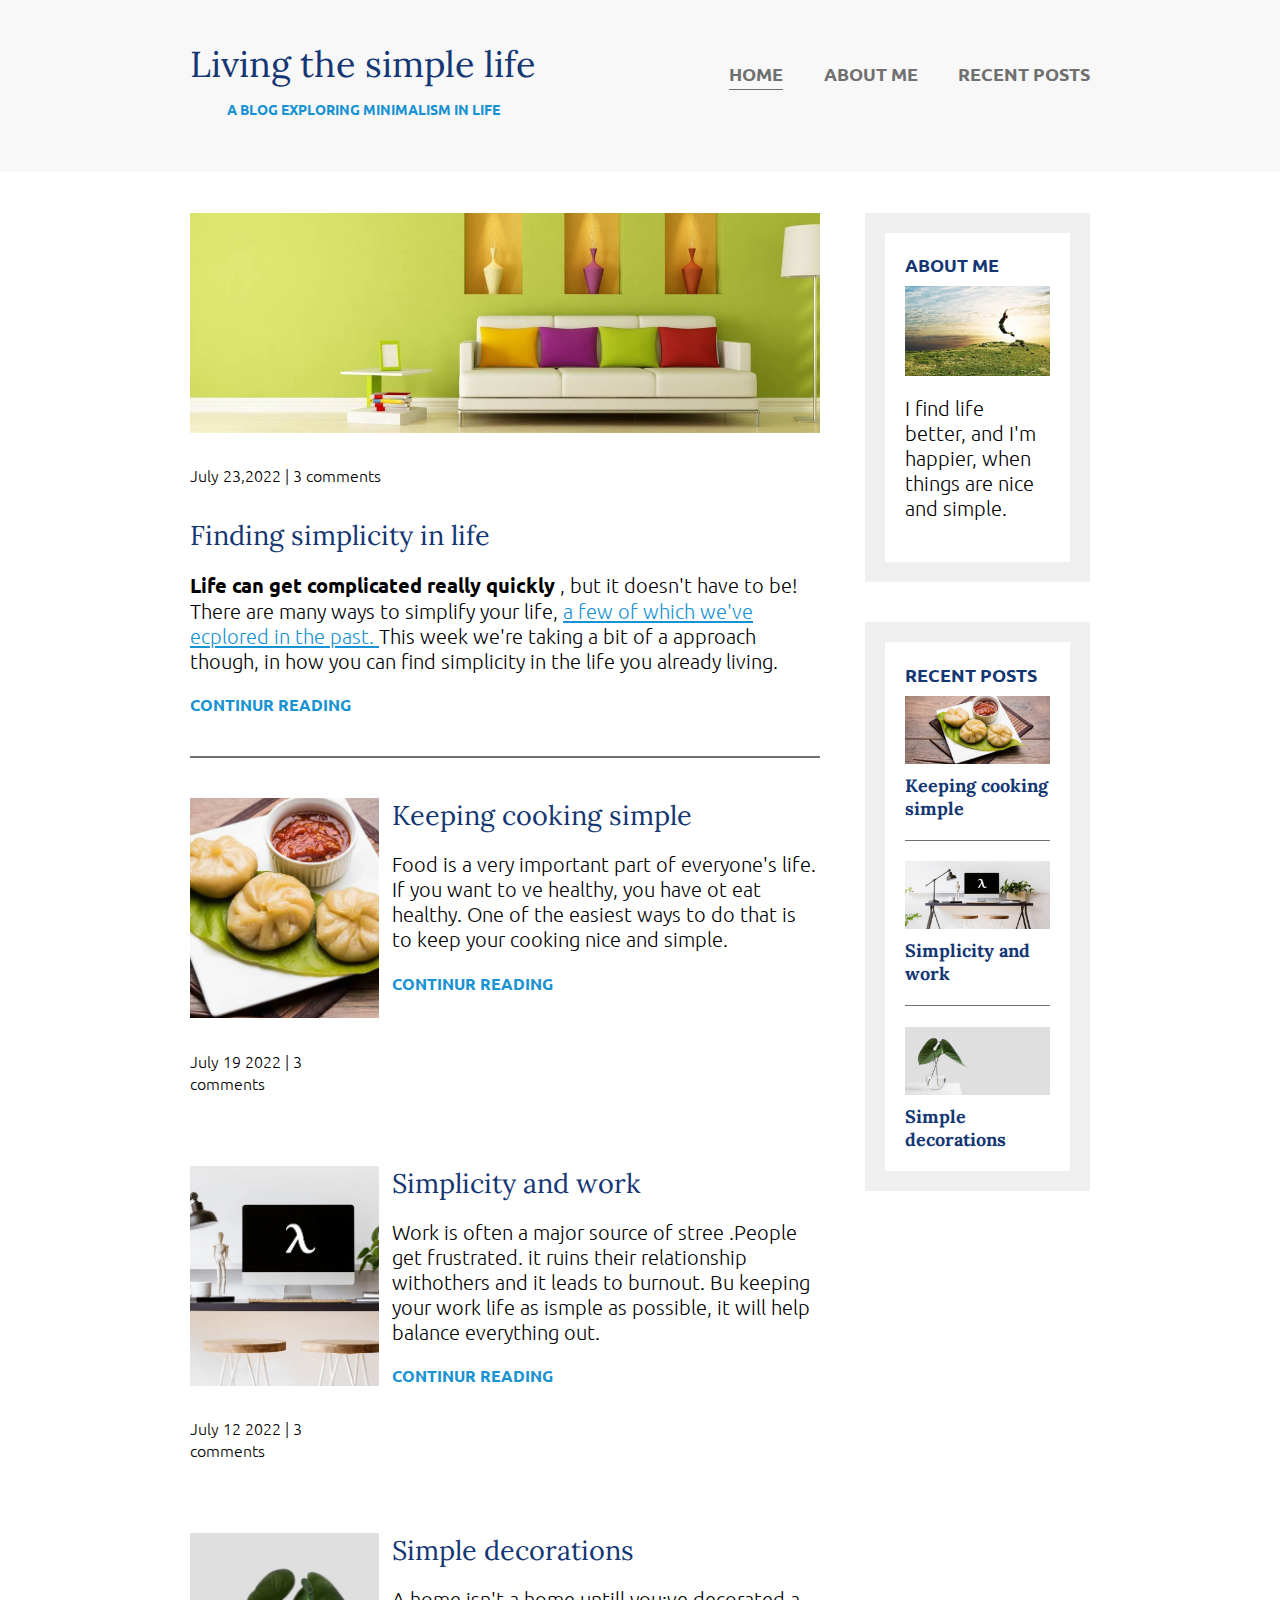
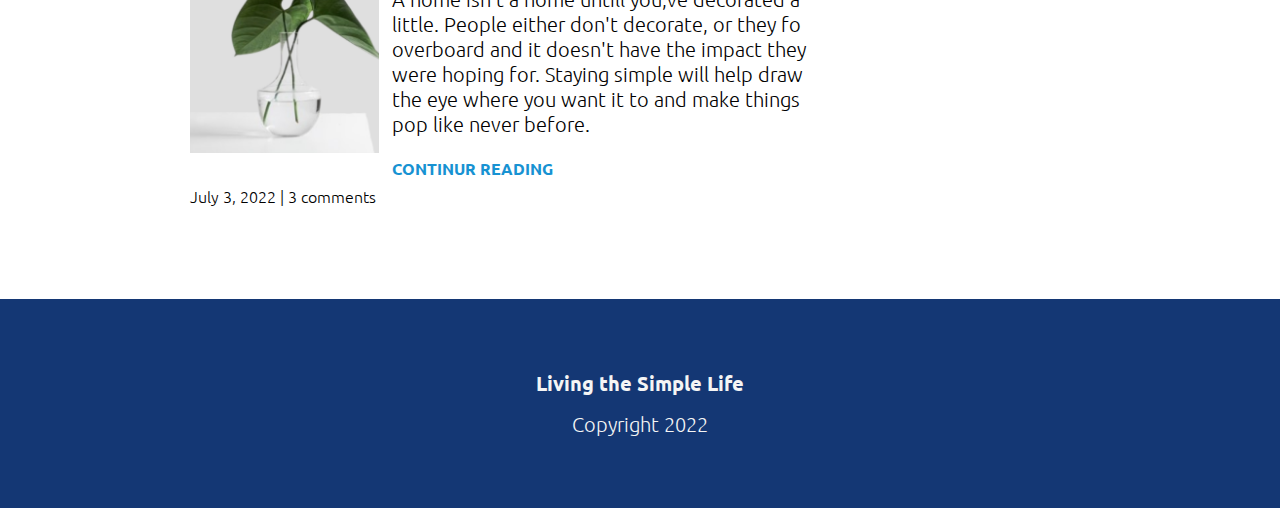
<file: index.html>
<!DOCTYPE html>
<html lang="en">
<head>
    <meta charset="UTF-8">
    <meta http-equiv="X-UA-Compatible" content="IE=edge">
    <link rel="preconnect" href="https://fonts.googleapis.com">
    <link rel="preconnect" href="https://fonts.gstatic.com" crossorigin>
    <link href="https://fonts.googleapis.com/css2?family=Lora&family=Ubuntu:wght@300;400&display=swap" rel="stylesheet">
    <meta name="viewport" content="width=device-width, initial-scale=1.0">
    <link rel="stylesheet" href="css/style.css">
    <title>Document</title>
</head>
<body>
    <header>
        <div class="container container-flex">
                <div class="site-title">
                <h1>Living the simple life</h1>
                <p class="subtitle">A BLOG EXPLORING MINIMALISM IN LIFE</p>
            </div>

            <nav>
                <ul>
                    <li><a href="index.html" class="current-page">HOME</a></li>
                    <li><a href="about-me.html">ABOUT ME</a></li>
                    <li><a href="recent-post.html">RECENT POSTS</a></li>
                </ul>
                
            </nav>
        </div>
    </header>

        <div class="container container-flex">
            <main>

                <article class="article-featured">
                    <h2 class="article-title">Finding simplicity in life</h2>
                    <img src="image/wall.jpg" alt="" class="article-img">
                    <p class="article-info">July 23,2022 | 3 comments</p>
                    <p class="article-body"> <strong>Life can get complicated really quickly</strong> , but it doesn't 
                        have to be! There are many ways to simplify your life, <a href="#" class="article-link">a few of which we've 
                        ecplored in the past. </a> This week we're taking a bit of a approach though, in how
                        you can find simplicity in the life you already living.
                    </p>
                    <a href="#" class="article-read-more">CONTINUR READING</a>
                </article>

                <hr>

                <article class="article-recent">

                    <div class="article-recent-main">
                        <h2 class="article-title">Keeping cooking simple</h2>
                        <p class="article-body">Food is a very important part of everyone's life.
                            If you want to ve healthy, you have ot eat healthy. One of the easiest ways 
                            to do that is to keep your cooking nice and simple.
                        </p>
                        <a href="" class="article-read-more">CONTINUR READING</a>
                    </div>

                    <div class="article-recent-secondary">
                        <img src="image/food.jpg" alt="" class="article-img">
                        <p class="article-info">July 19 2022 | 3 comments</p>
                    </div>

                </article>


                <article class="article-recent">
                    <div class="article-recent-main">
                        <h2 class="article-title">Simplicity and work</h2>
                        <p class="article-body">Work is often a major source of stree .People get
                            frustrated. it ruins their relationship withothers and it leads to 
                            burnout. Bu keeping your work life as ismple as possible, it will help 
                            balance everything out.
                        </p>
                        <a href="#" class="article-read-more">CONTINUR READING</a>
                    </div>
                    <div class="article-recent-secondary">
                        <img src="image/desk.png" alt="" class="article-img">
                        <p class="article-info">July 12 2022 | 3 comments</p>
                    </div>
                </article>

                <article class="article-recent">
                    <div class="article-recent-main">
                        <h2 class="article-title">Simple decorations</h2>
                        <p class="article-body">A home isn't a home untill you;ve decorated a
                            little. People either don't decorate, or they fo overboard and it doesn't
                            have the impact they were hoping for. Staying simple will help draw the eye 
                            where you want it to and make things pop like never before.
                        </p>
                        <a href="#" class="article-read-more">CONTINUR READING</a>
                    </div>
                    <div class="article-recent-secondary">
                        <img src="image/tree.png" alt="" class="article-img article-img-last">
                        <p class="article-info">July 3, 2022 | 3 comments</p>
                    </div>
                </article>
            </main>

            <aside class="sidebar">

                <div class="sidebar-widget">
                    <h2 class="widget-title">ABOUT ME</h2>
                    <img src="image/man.jpg" alt="" class="widget-image">
                    <p class="widget-body">I find life better, and I'm happier, when things are 
                        nice and simple.</p>
                </div>

                <div class="sidebar-widget">
                    <h2 class="widget-title">RECENT POSTS</h2>
                    <div class="widget-recent-post">
                        <h3 class="widget-recent-post-title">Keeping cooking simple</h3>
                        <img src="image/food.jpg" alt="" class="widget-image">
                    </div>

                    <hr class="widget-hr">

                    <div class="widget-recent-post">
                        <h3 class="widget-recent-post-title">Simplicity and work</h3>
                        <img src="image/desk.png" alt="" class="widget-image">
                    </div>

                    <hr class="widget-hr">

                    <div class="widget-recent-post">
                        <h3 class="widget-recent-post-title">Simple decorations</h3>
                        <img src="image/tree.png" alt="" class="widget-image">
                    </div>
                    
                </div>

            </aside>

        </div>

        <footer>
            <p> <strong>Living the Simple Life</strong> </p>
            <p>Copyright 2022</p>
        </footer>
</body>
</html>
</file>
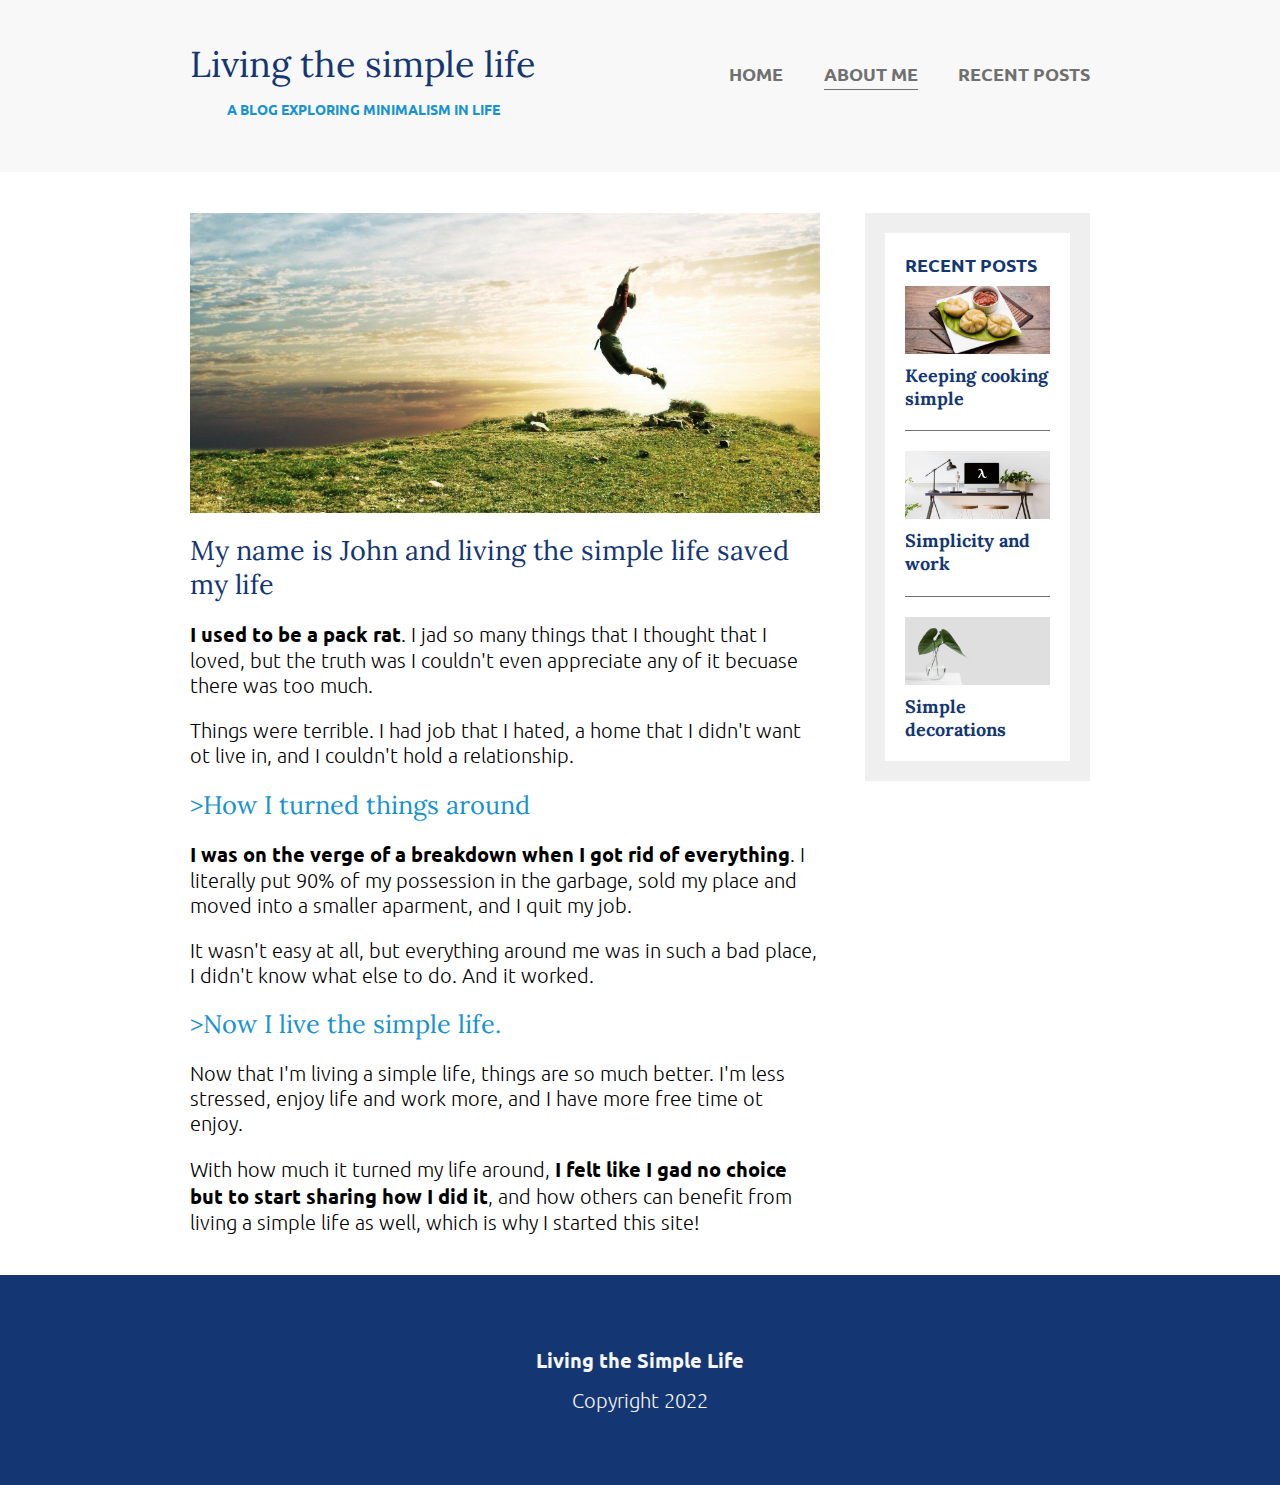
<file: about-me.html>
<!DOCTYPE html>
<html lang="en">
<head>
    <meta charset="UTF-8">
    <meta http-equiv="X-UA-Compatible" content="IE=edge">
    <link rel="preconnect" href="https://fonts.googleapis.com">
    <link rel="preconnect" href="https://fonts.gstatic.com" crossorigin>
    <link href="https://fonts.googleapis.com/css2?family=Lora&family=Ubuntu:wght@300;400&display=swap" rel="stylesheet">
    <meta name="viewport" content="width=device-width, initial-scale=1.0">
    <link rel="stylesheet" href="css/style.css">
    <title>Document</title>
</head>
<body>
    <header>
        <div class="container container-flex">
                <div class="site-title">
                <h1>Living the simple life</h1>
                <p class="subtitle">A BLOG EXPLORING MINIMALISM IN LIFE</p>
            </div>

            <nav>
                <ul>
                    <li><a href="index.html" >HOME</a></li>
                    <li><a href="about-me.html" class="current-page">ABOUT ME</a></li>
                    <li><a href="recent-post.html">RECENT POSTS</a></li>
                </ul>
                
            </nav>
        </div>
    </header>

        <div class="container container-flex">
            <main>
                <img src="image/man.jpg" alt="" class="image-full">
                <h2 class="article-title">My name is John and living the simple life saved my life</h2>

                <p><strong>I used to be a pack rat</strong>. I jad so many things that I thought
                    that I loved, but the truth was  I couldn't even appreciate any of it becuase there 
                    was too much.</p>
                <p>Things were terrible. I had job that I hated, a home that I didn't want ot
                    live in, and I couldn't hold a relationship. </p>

                <h3 class="about-secondary-title"> >How I turned things around</h3>
                <p><strong>I was on the verge of a breakdown when I got rid of everything</strong>. 
                    I literally put 90% of my possession in the garbage, sold my place and moved into 
                    a smaller aparment, and I quit my job.</p>
                <p>It wasn't easy at all, but everything around me was in such a bad place, I 
                    didn't know what else to do. And it worked.</p>

                <h3 class="about-secondary-title"> >Now I live the simple life.</h3>    
                <p>Now that I'm living a simple life, things are so much better. I'm less stressed,
                    enjoy life and work more, and I have more free time ot enjoy.
                </p>
                <p>With how much it turned my life around, <strong>I felt like I gad no choice but 
                    to start sharing how I did it</strong>, and how others can benefit from living a 
                    simple life as well, which is why I started this site!</p>

            </main>

            <aside class="sidebar">

                <div class="sidebar-widget">
                    <h2 class="widget-title">RECENT POSTS</h2>
                    <div class="widget-recent-post">
                        <h3 class="widget-recent-post-title">Keeping cooking simple</h3>
                        <img src="image/food.jpg" alt="" class="widget-image">
                    </div>

                    <hr class="widget-hr">

                    <div class="widget-recent-post">
                        <h3 class="widget-recent-post-title">Simplicity and work</h3>
                        <img src="image/desk.png" alt="" class="widget-image">
                    </div>

                    <hr class="widget-hr">

                    <div class="widget-recent-post">
                        <h3 class="widget-recent-post-title">Simple decorations</h3>
                        <img src="image/tree.png" alt="" class="widget-image">
                    </div>
                    
                </div>

            </aside>

        </div>

        <footer>
            <p> <strong>Living the Simple Life</strong> </p>
            <p>Copyright 2022</p>
        </footer>
</body>
</html>
</file>
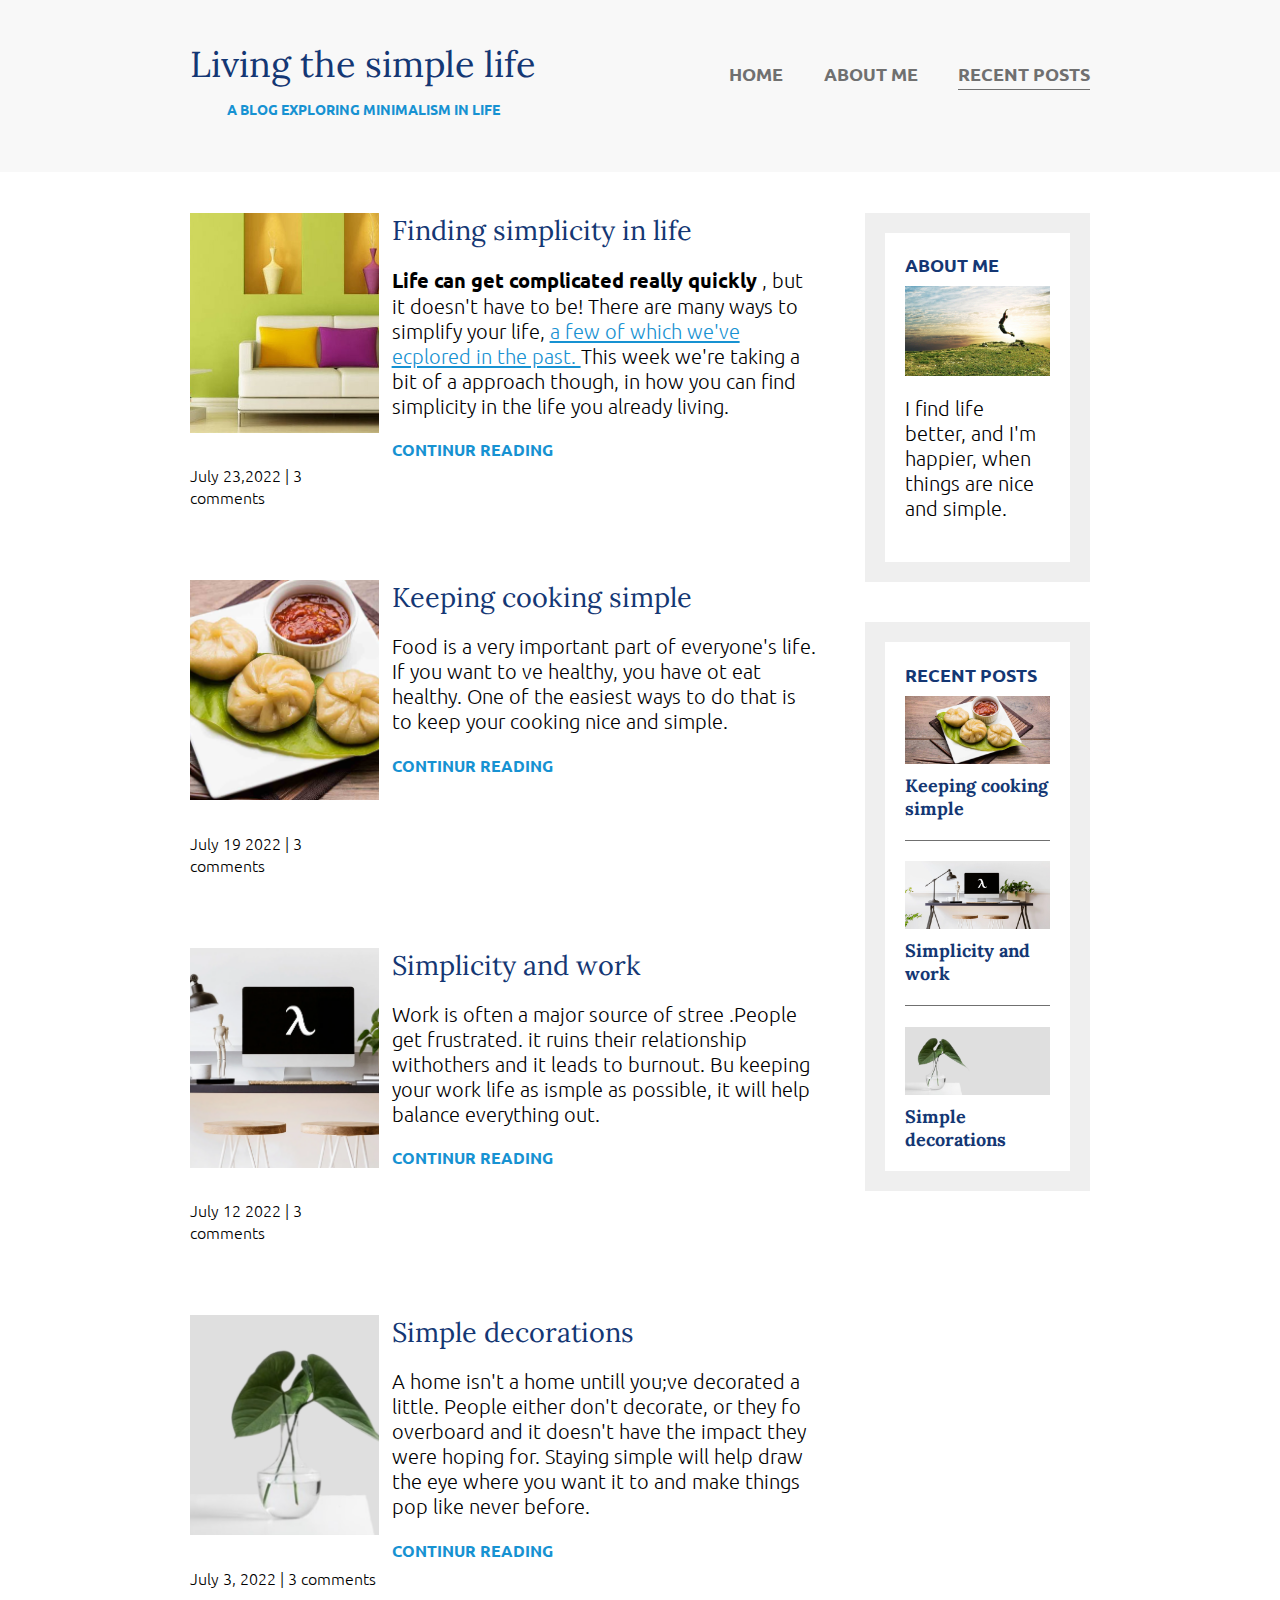
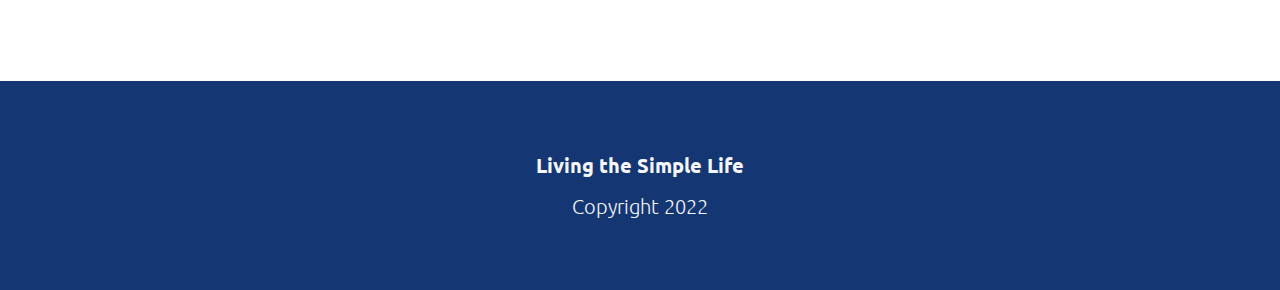
<file: recent-post.html>
<!DOCTYPE html>
<html lang="en">
<head>
    <meta charset="UTF-8">
    <meta http-equiv="X-UA-Compatible" content="IE=edge">
    <link rel="preconnect" href="https://fonts.googleapis.com">
    <link rel="preconnect" href="https://fonts.gstatic.com" crossorigin>
    <link href="https://fonts.googleapis.com/css2?family=Lora&family=Ubuntu:wght@300;400&display=swap" rel="stylesheet">
    <meta name="viewport" content="width=device-width, initial-scale=1.0">
    <link rel="stylesheet" href="css/style.css">
    <title>Document</title>
</head>
<body>
    <header>
        <div class="container container-flex">
                <div class="site-title">
                <h1>Living the simple life</h1>
                <p class="subtitle">A BLOG EXPLORING MINIMALISM IN LIFE</p>
            </div>

            <nav>
                <ul>
                    <li><a href="index.html">HOME</a></li>
                    <li><a href="about-me.html">ABOUT ME</a></li>
                    <li><a href="recent-post.html"  class="current-page">RECENT POSTS</a></li>
                </ul>
                
            </nav>
        </div>
    </header>

        <div class="container container-flex">
            <main>
                <article class="article-recent">

                    <div class="article-recent-main">
                        <h2 class="article-title">Finding simplicity in life</h2>
                        <p class="article-body"> <strong>Life can get complicated really quickly</strong> , but it doesn't 
                            have to be! There are many ways to simplify your life, <a href="#" class="article-link">a few of which we've 
                            ecplored in the past. </a> This week we're taking a bit of a approach though, in how
                            you can find simplicity in the life you already living.
                        </p>
                        <a href="" class="article-read-more">CONTINUR READING</a>
                    </div>

                    <div class="article-recent-secondary">
                        <img src="image/wall.jpg" alt="" class="article-img">
                        <p class="article-info">July 23,2022 | 3 comments</p>
                    </div>

                </article>




                <article class="article-recent">

                    <div class="article-recent-main">
                        <h2 class="article-title">Keeping cooking simple</h2>
                        <p class="article-body">Food is a very important part of everyone's life.
                            If you want to ve healthy, you have ot eat healthy. One of the easiest ways 
                            to do that is to keep your cooking nice and simple.
                        </p>
                        <a href="" class="article-read-more">CONTINUR READING</a>
                    </div>

                    <div class="article-recent-secondary">
                        <img src="image/food.jpg" alt="" class="article-img">
                        <p class="article-info">July 19 2022 | 3 comments</p>
                    </div>

                </article>


                <article class="article-recent">
                    <div class="article-recent-main">
                        <h2 class="article-title">Simplicity and work</h2>
                        <p class="article-body">Work is often a major source of stree .People get
                            frustrated. it ruins their relationship withothers and it leads to 
                            burnout. Bu keeping your work life as ismple as possible, it will help 
                            balance everything out.
                        </p>
                        <a href="#" class="article-read-more">CONTINUR READING</a>
                    </div>
                    <div class="article-recent-secondary">
                        <img src="image/desk.png" alt="" class="article-img">
                        <p class="article-info">July 12 2022 | 3 comments</p>
                    </div>
                </article>

                <article class="article-recent">
                    <div class="article-recent-main">
                        <h2 class="article-title">Simple decorations</h2>
                        <p class="article-body">A home isn't a home untill you;ve decorated a
                            little. People either don't decorate, or they fo overboard and it doesn't
                            have the impact they were hoping for. Staying simple will help draw the eye 
                            where you want it to and make things pop like never before.
                        </p>
                        <a href="#" class="article-read-more">CONTINUR READING</a>
                    </div>
                    <div class="article-recent-secondary">
                        <img src="image/tree.png" alt="" class="article-img article-img-last">
                        <p class="article-info">July 3, 2022 | 3 comments</p>
                    </div>
                </article>
            </main>

            <aside class="sidebar">

                <div class="sidebar-widget">
                    <h2 class="widget-title">ABOUT ME</h2>
                    <img src="image/man.jpg" alt="" class="widget-image">
                    <p class="widget-body">I find life better, and I'm happier, when things are 
                        nice and simple.</p>
                </div>

                <div class="sidebar-widget">
                    <h2 class="widget-title">RECENT POSTS</h2>
                    <div class="widget-recent-post">
                        <h3 class="widget-recent-post-title">Keeping cooking simple</h3>
                        <img src="image/food.jpg" alt="" class="widget-image">
                    </div>

                    <hr class="widget-hr">

                    <div class="widget-recent-post">
                        <h3 class="widget-recent-post-title">Simplicity and work</h3>
                        <img src="image/desk.png" alt="" class="widget-image">
                    </div>

                    <hr class="widget-hr">

                    <div class="widget-recent-post">
                        <h3 class="widget-recent-post-title">Simple decorations</h3>
                        <img src="image/tree.png" alt="" class="widget-image">
                    </div>
                    
                </div>

            </aside>

        </div>

        <footer>
            <p> <strong>Living the Simple Life</strong> </p>
            <p>Copyright 2022</p>
        </footer>
</body>
</html>
</file>
<file: css/style.css>
/* font-family: 'Lora', serif;
font-family: 'Ubuntu', sans-serif; */

*{
    margin: 0;
    padding: 0;
    font-family:'Ubuntu', sans-serif; ;
    font-size: 1.125rem;
    font-weight: 300;
    box-sizing: border-box;
}
:root{
    --grey:#707070;
    --blue:#1792D2;
    --darkblue:#143774;
}

img{
    max-width: 100%;
    display: block;
}

.image-full{
    width: 100%;
    max-height: 300px;
    object-fit: cover;
    margin-bottom: 1em;
}
/*----typography------*/


h1,
h2,
h3{
    font-family: 'Lora', serif;
    font-weight: 400;
    color: #143774;
    margin-top: 0;
}

h1{
    font-size: 2rem;
    margin: 0;
}

h2{
    margin-bottom: .5em;
}

h3{
    /* font-size: .75rem; */
    font-size: 1rem;
    font-weight: bold;
}

p{
    margin-block: 1em;
}


strong{
    font-weight: 700;
}

a{
    color: var(--blue);
}

a:hover,
a:focus{
    color: var(--darkblue)
}

hr{
    border: none;
    border-bottom:2px solid var(--grey);
    margin-block: 2em;
}

.widget-hr{
    border-bottom: 1px solid var(--grey);
    margin-block: 1em;
}

.subtitle{
    font-family: 'Ubuntu', sans-serif;
    color: #1792d2;
    font-weight: 700;
    font-size: .75rem;
}

.article-title{
    font-size: 1.5rem;
    margin: 0 !important;
}

.article-read-more,
.article-info{
    font-size: .875rem;
}

.article-read-more{
    display: block;
    text-decoration: none;
    font-weight: 700;
    color: var(--blue);
}

.article-read-more:hover,
.article-read-more:focus{
    color: var(--darkblue);
    text-decoration: underline;
}

.article-info{
    margin-block: 2em;
}

.widget-title{
    font-size: 1rem;
    font-family: 'Ubuntu', sans-serif;
    font-weight: 700;
}

.about-secondary-title{
    font-size: 1.25em;
    color:#1792d2;
    font-weight: 400;
}


/*------layout-----*/


.container{
    width: 90%;
    max-width: 900px;
    margin: 0 auto;
    
}
.container-flex{
    display: flex;
    flex-direction: column;
    justify-content: space-between;
}

header{
    background-color: #f8f8f8;
    text-align: center;
    padding: 2em 0;
    margin-bottom: 2em;
}

footer{
    background-color: var(--darkblue);
    color: whitesmoke;
    text-align: center;
    padding: 3rem 0;
    line-height: 1em;
    margin-top: 1em;
}

@media (min-width:760px) {
    .container-flex{
        flex-direction: row;
    }

    main{
        width: 70%;
    }

    aside{
        width: 25%;
    }

}


/*======navbar=======*/
nav ul{
    margin-block: 1em;
    margin-inline-end: 0 ;
    list-style: none;
    display: flex;
    padding: 0;
    justify-content: center;
}

nav li{
    margin-left:  2em;

}
@media (max-width:760px){
    nav ul{
        flex-direction: column;
    }
    nav li{
        margin: .5em 0;
    }
}
nav a{
    text-decoration: none;
    color: #707070;
    font-size: 1rem;
    font-weight: 700;
    padding: .25em 0;

}

nav a:hover,
nav a:focus{
    color:#1792d2;

}

.current-page{
    border-bottom: 1px solid #707070;
}
.current-page:hover{
    color: #707070;
}

/*---------main----------*/

.article-recent{
    display: flex;
    flex-direction: column;
    margin-block: 2em;

}
/*-------recent-article-page------*/

.article-recent:first-child{
    margin: 0;
}

.article-recent-main{
    order:2;
}

.article-recent-secondary{
    order:1;
}

@media (min-width:760px) {
    .article-recent{
        flex-direction: row;
        justify-content: space-between;
    }

    .article-recent-main{
        width: 68%;
    }

    .article-recent-secondary{
        width: 30%;
    }

    .article-img{
        width: 100%;
        min-height: 220px;
        object-fit: cover;
    }
    
    .article-img-last{
        object-position: left;
    }

    .article-featured{
        display: flex;
        flex-direction: column;
    }

    .article-img{
        order: -2;
    }

    .article-info{
        order: -1;
    }
}

/*======widget====*/

.sidebar-widget{
    border: 20px solid #efefef;
    margin-bottom: 2em;
    padding: 1em;
}

.widget-recent-post{
    display: flex;
    flex-direction: column;
}

.widget-image{
    margin-bottom: .5em;
    order: 1;
}
.widget-recent-post-title{
    order:2;
}
</file>
